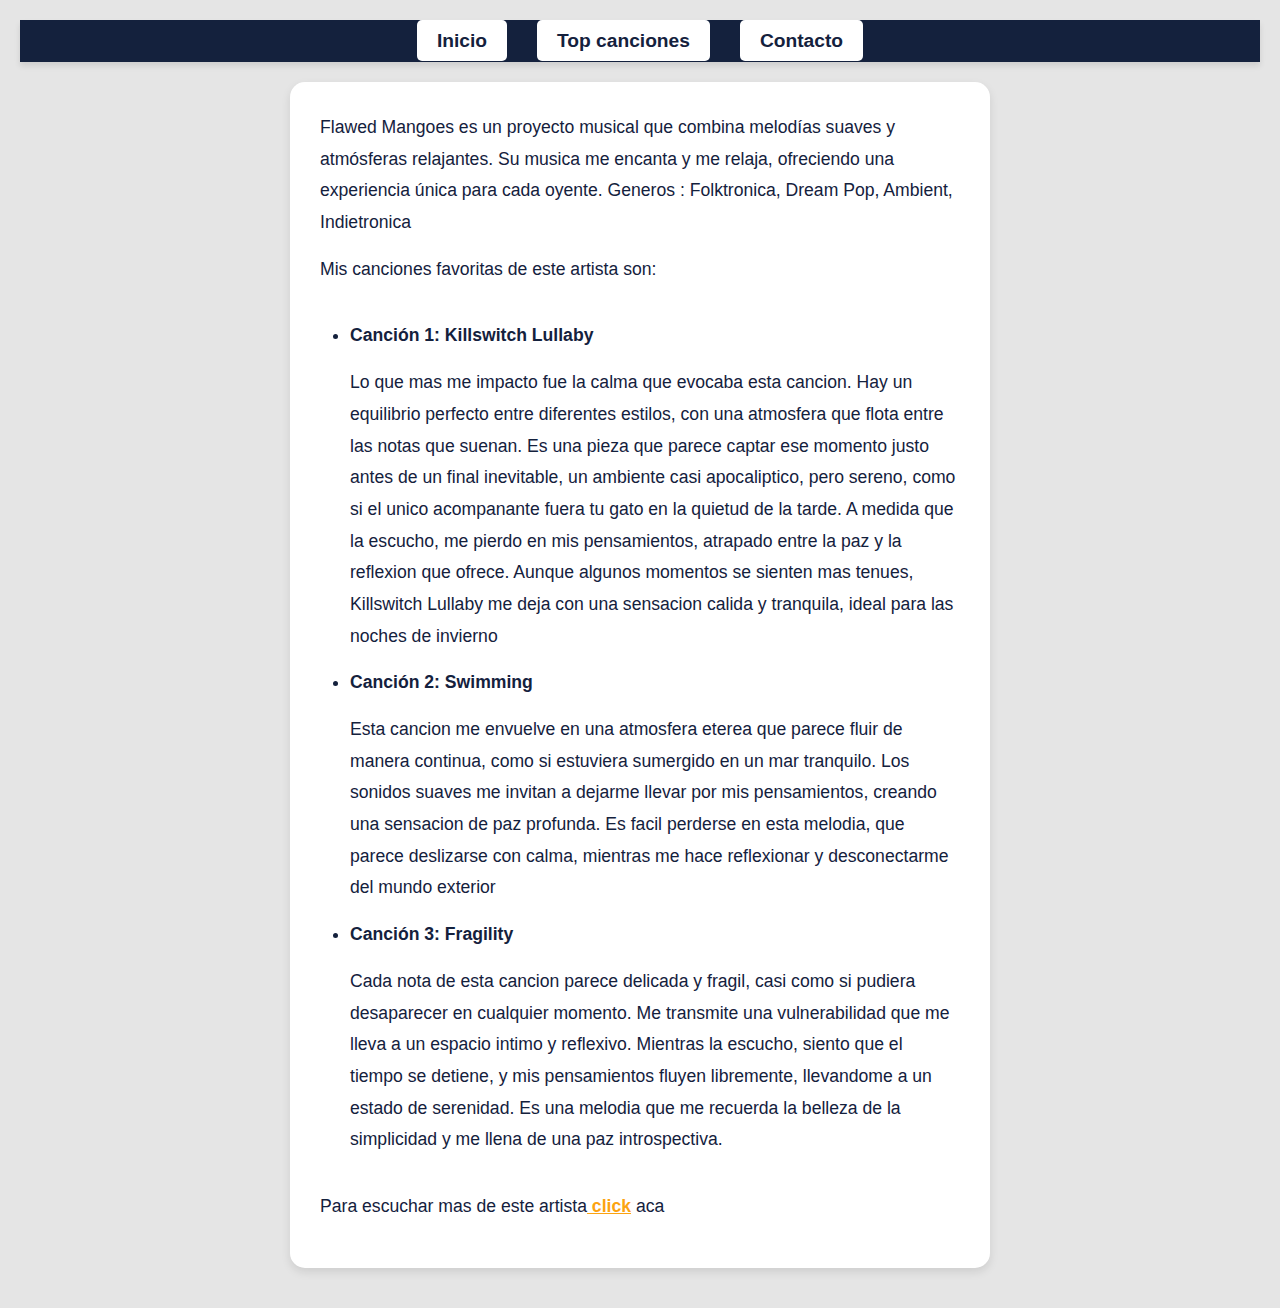
<file: articulo.html>
<!DOCTYPE html>
<html lang="en">
<head>
    <meta charset="UTF-8">
    <meta name="viewport" content="width=device-width, initial-scale=1.0">
    <title>Document</title>
    <link rel="stylesheet" href="estilo.css">
</head>
<body>
        <!--Barra nav-->
        <nav>
            <ul>
                <li><a href="index.html">Inicio</a></li>
                <li><a href="articulo.html">Top canciones</a></li>
                <li><a href="contacto.html">Contacto</a></li>
            </ul>
        </nav>
    
        <section class="canciones">
            <div>
            <p>Flawed Mangoes es un proyecto musical que combina melodías suaves y atmósferas relajantes. Su musica me encanta y me relaja, ofreciendo una experiencia única para cada 
                oyente. Generos : Folktronica, Dream Pop, Ambient, Indietronica</p>
            <p>Mis canciones favoritas de este artista son:</p>
        </div>
        <div>
            <ul>
              <li>Canción 1: Killswitch Lullaby</li>
              <p>Lo que mas me impacto fue la calma que evocaba esta cancion. Hay un equilibrio perfecto entre diferentes estilos, con una atmosfera que flota entre las notas que suenan. 
                Es una pieza que parece captar ese momento justo antes de un final inevitable, un ambiente casi apocaliptico, pero sereno, como si 
                el unico acompanante fuera tu gato en la quietud de la tarde. A medida que la escucho, me pierdo en mis pensamientos, atrapado entre la paz y la reflexion que ofrece. 
                Aunque algunos momentos se sienten mas tenues, Killswitch Lullaby me deja con una sensacion calida y tranquila, ideal para las noches de invierno</p>
              <li>Canción 2: Swimming</li>
              <p>Esta cancion me envuelve en una atmosfera eterea que parece fluir de manera continua, como si estuviera sumergido en un mar tranquilo. 
                Los sonidos suaves me invitan a dejarme llevar por mis pensamientos, creando una sensacion de paz profunda. Es facil perderse en esta melodia, que parece deslizarse con calma, 
                mientras me hace reflexionar y desconectarme del mundo exterior</p>
              <li>Canción 3: Fragility</li>
              <p>Cada nota de esta cancion parece delicada y fragil, casi como si pudiera desaparecer en cualquier momento. Me transmite una vulnerabilidad que me lleva a un espacio intimo 
                y reflexivo. Mientras la escucho, siento que el tiempo se detiene, y mis pensamientos fluyen libremente, llevandome a un estado de serenidad. 
                Es una melodia que me recuerda la belleza de la simplicidad y me llena de una paz introspectiva.</p>
            </ul>
        </div>
        <div>
            <p>Para escuchar mas de este artista<a href="https://open.spotify.com/artist/4MrQDA45Gd0llLrwFUzimG?si=UWkRPe0cSeSxldzVzMziCA"> click</a> aca </p>
        </div>
          </section>
    
</body>
</html>
</file>
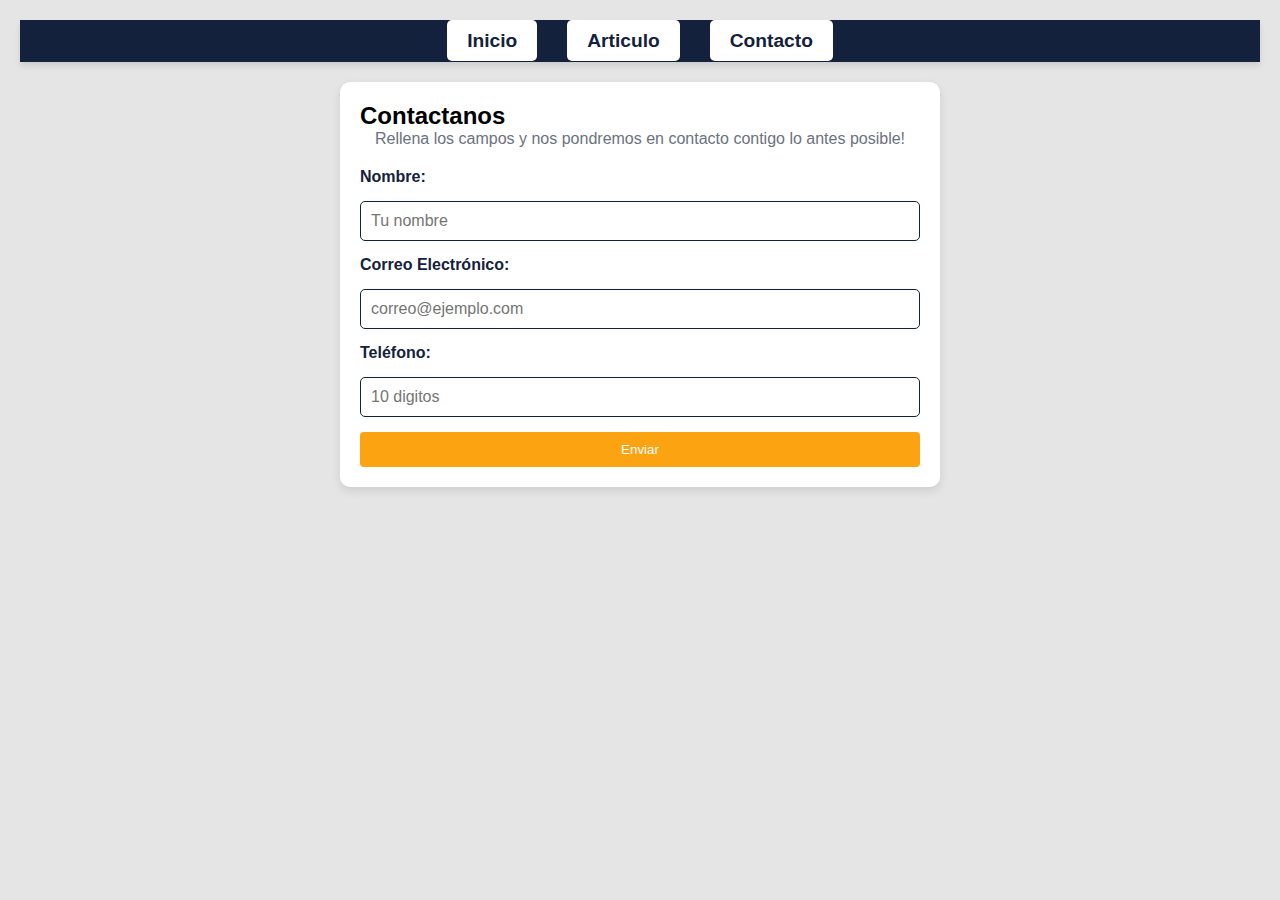
<file: contacto.html>
<!DOCTYPE html>
<html lang="en">
<head>
    <meta charset="UTF-8">
    <meta name="viewport" content="width=device-width, initial-scale=1.0">
    <title>Document</title>
    <link rel="stylesheet" href="estilo.css">
</head>
<body>
        <!--Barra nav-->
        <nav>
            <ul>
                <li><a href="index.html">Inicio</a></li>
                <li><a href="articulo.html">Articulo</a></li>
                <li><a href="contacto.html">Contacto</a></li>
            </ul>
        </nav>

        <section class="formulario-contacto">
            <h2>Contactanos</h2>
            <p>Rellena los campos y nos pondremos en contacto contigo lo antes posible!</p>

            <form id="form-contacto" onsubmit="validar(event)" novalidate>
                <label for="nombre">Nombre: </label>
                <input type="text" id="nombre" name="nombre" placeholder="Tu nombre" maxlength="30" >
    
                <label for="mail">Correo Electrónico: </label>
                <input type="email" id="mail" name="mail" placeholder="correo@ejemplo.com" required pattern="[a-zA-Z0-9._%+-]+@[a-zA-Z0-9.-]+\.[a-zA-Z]{2,}">                
                
                <label for="celular">Teléfono: </label>
                <input type="tel" id="celular" name="celular" placeholder="10 digitos"  pattern="[0-9]{10}">
    
                <button type="submit">Enviar</button>
            </form>
    
            <div id="resultado"></div>
        </section>
    
        <script src="validacion.js"></script>
</body>
</html>
</file>
<file: estilo.css>
/*Paleta de Colores*/
:root {
    --negro: #000000;
    --azuloscuro: #14213D;
    --naranja: #FCA311;
    --ghost-white: #E5E5E5;
    --blanco: #FFFFFF;
}

*{
    margin: 0;
    padding: 0;
    box-sizing: border-box;
}

body{
    font-family: 'Roboto', sans-serif;
    background-color: #E5E5E5;
    color:#000000;
    padding: 20px;
}

nav{background-color: #14213D;
    padding: 10px 0;
    margin-bottom: 20px;
    box-shadow: 0px 4px 6px rgba(0, 0, 0, 0.1);
}

nav ul{
    list-style-type: none;
    display: flex;
    justify-content: center;
    gap: 30px;
}

nav ul li {
    display: inline;
}

nav ul li a{
    background-color: #FFFFFF;
    text-decoration: none;
    font-weight: bold;
    font-size: 1.2em;
    padding: 10px 20px;
    border-radius: 5px;
    color: #14213D;
}

nav ul li a:hover{
background-color: #FCA311;
color: #000000;
}

header{
    margin-bottom: 40px;
}

header h1 {
    font-size: 2.5em;
    color: #14213D;
    text-align: center;
    margin-bottom: 10px;
}

header p {
    font-size: 1.2em;
    color: #14213D;
    text-align: center;
    margin-top: 10px;
}

section.IntentoCarrusel {
    display: flex;
    justify-content: center;
    align-items: center;
    margin: 20px 0;
    gap: 20px;
    margin: 20px 0;
}

section.IntentoCarrusel button{
    background-color: #14213D;
    color: #FFFFFF;
    padding: 10px 15px;
    font-size: 1em;
    border: none;
    border-radius: 5px;
    cursor: pointer;
    transition: background-color 0.3s ease;
}

section.IntentoCarrusel button:hover{
    background-color: #FCA311;
}

section.IntentoCarrusel img{
    border-radius: 10px;
    box-shadow: 0px 4px 10px rgba(0, 0, 0, 0.1);
}

section.canciones{
    background-color: #FFFFFF;
    padding: 30px;
    margin: 20px auto;
    max-width: 700px;
    border-radius: 15px;
    box-shadow: 0px 4px 10px rgba(0, 0, 0, 0.1);
}

section.canciones p, section.canciones li {
    color: #14213D;
    font-size: 1.1em;
    line-height: 1.8em;
    margin-bottom: 15px;
}

section.canciones ul {
    list-style-type: disc;
    padding-left: 30px;
}

section.canciones li {
    font-weight: bold;
}

section.canciones a {
    color: #FCA311;
    font-weight: bold;
}

section.canciones a:hover{
    text-decoration: underline;
    color: #14213D;
}

section.formulario-contacto{
    background-color: #FFFFFF;
    padding: 20px;
    margin: 20px auto;
    max-width: 600px;
    border-radius: 10px;
    box-shadow: 0 4px 10px rgba(0, 0, 0, 0.1);
}

section.formulario-contacto p {
    text-align: center;
    margin-bottom: 20px;
    color: #6B7280;
}

form#form-contacto{
    display: flex;
    flex-direction: column;
    gap: 15px;
}

form#form-contacto label{
    font-weight: bold;
    color: #14213D;
}

form#form-contacto input{
    padding: 10px;
    font-size: 1em;
    border-radius: 5px;
    border: 1px solid #14213D;
}

form#form-contacto input:focus{
    outline: none;
    border-color: #FCA311;
    box-shadow: 0 0 5px rgba(252, 163, 17, 0.5);
}

form#form-contacto button{
    background-color: #FCA311;
    color: white;
    border: none;
    border-radius: 4px;
    cursor: pointer;
    padding: 10px;
}

form#form-contacto button:hover{
    background-color: #14213D;
}

.error {
    display: none;
    color: red;
    font-size: 0.9em;
    margin-top: 5px;
    transition: opacity 0.3s ease;
}

.error.active {
    display: block;
    opacity: 1;
}

.error-message {
    color: red;
    font-size: 0.9em;
    margin-top: 5px;
}

#resultado h2{
    text-align: center;
    margin-top: 20px;
    color:#14213D
}

.canciones {
    margin: 0 auto;
    max-width: 800px;
    display: flex;
    flex-direction: column;
    gap: 20px;
    align-items: flex-start;
}

.canciones > div {
    display: flex;
    flex-direction: column;
}

footer {
    background-color: var(--azuloscuro);
    color: var(--blanco);
    text-align: center;
    padding: 15px;
    margin-top: 30px;
    border-top: 3px solid var(--naranja);
}
</file>
